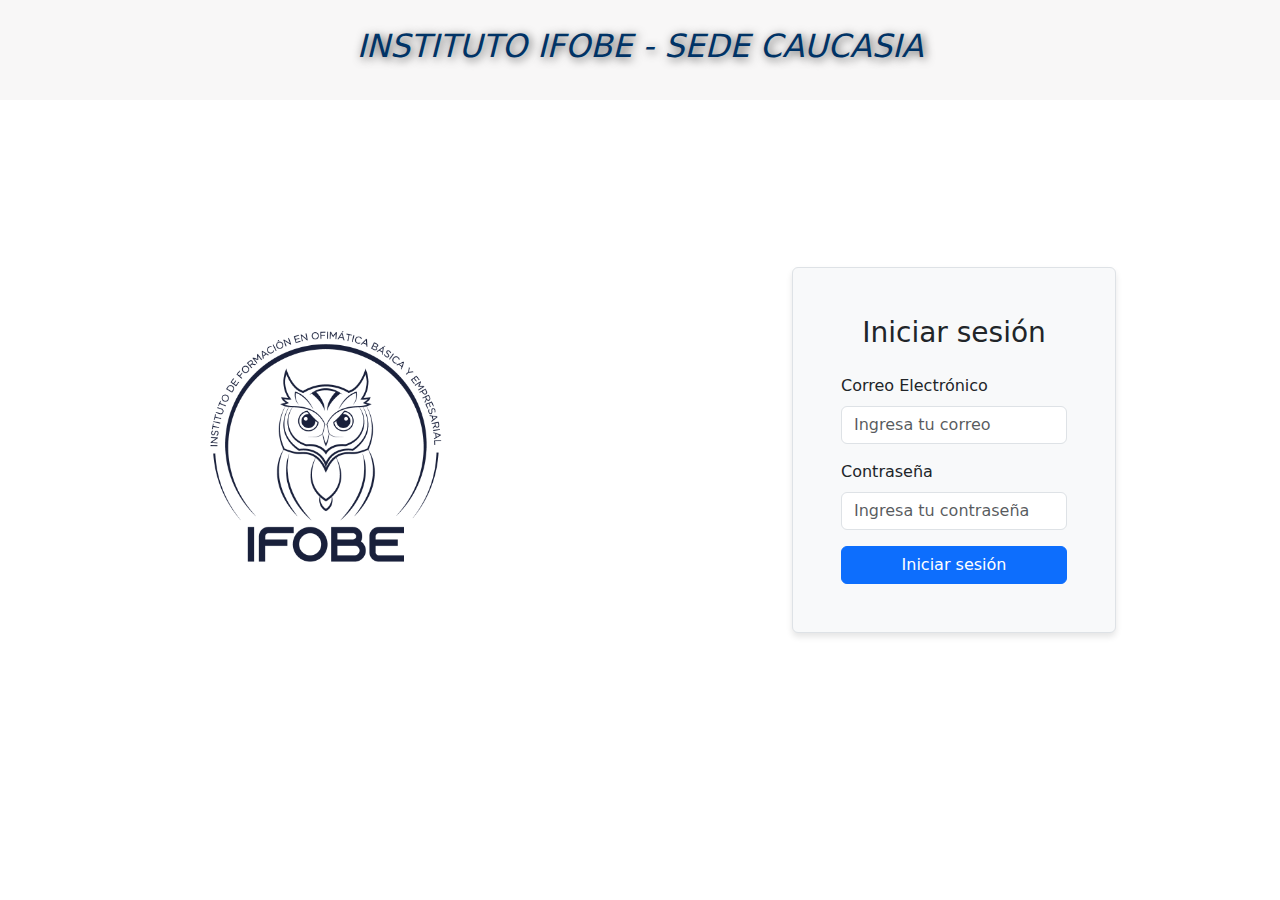
<file: CODGIO/index.html>
<!DOCTYPE html>
<html lang="es">
<head>
    <meta charset="UTF-8">
    <meta name="viewport" content="width=device-width, initial-scale=1.0">
    <title>Login - IFOBE</title>
    <!-- Vinculando Bootstrap 5 -->
    <link href="https://cdn.jsdelivr.net/npm/bootstrap@5.3.0-alpha1/dist/css/bootstrap.min.css" rel="stylesheet">
    <!-- Vinculando el archivo de CSS personalizado -->
    <link rel="stylesheet" href="stylos.css">
</head>
<body>
    <!-- Pantalla de carga -->
    <div id="loading" class="loading-screen">
        <div class="spinner-border text-primary" role="status">
            <span class="visually-hidden">Cargando...</span>
        </div>
    </div>

    <!-- Encabezado con el nombre del instituto -->
    <header class="header">
        <h1 class="title">INSTITUTO IFOBE - SEDE CAUCASIA</h1>
    </header>

    <!-- Contenedor del formulario de login -->
    <div class="container-fluid d-flex justify-content-center align-items-center vh-100">
        <div class="row w-100">
            <!-- Columna para el logo -->
            <div class="col-lg-6 d-flex justify-content-center align-items-center logo-container">
                <img id="logo" src="img/logo aprobado IFOBE_b SIN FONDO.png" alt="IFOBE Logo" class="img-fluid logo">
            </div>
            <!-- Columna para el formulario de login -->
            <div class="col-lg-6 d-flex justify-content-center align-items-center">
                <div class="login-form p-5 border rounded">
                    <h3 class="text-center mb-4">Iniciar sesión</h3>
                    <form id="loginForm">
                        <div class="mb-3">
                            <label for="email" class="form-label">Correo Electrónico</label>
                            <input type="email" class="form-control" id="email" placeholder="Ingresa tu correo" required>
                        </div>
                        <div class="mb-3">
                            <label for="password" class="form-label">Contraseña</label>
                            <input type="password" class="form-control" id="password" placeholder="Ingresa tu contraseña" required>
                        </div>
                        <button type="submit" class="btn btn-primary w-100">Iniciar sesión</button>
                    </form>
                </div>
            </div>
        </div>
    </div>

    <!-- Vinculando Bootstrap JS y jQuery -->
    <script src="https://code.jquery.com/jquery-3.6.0.min.js"></script>
    <script src="https://cdn.jsdelivr.net/npm/bootstrap@5.3.0-alpha1/dist/js/bootstrap.bundle.min.js"></script>

    <!-- Script para validación de login -->
    <script>
        document.getElementById("loginForm").addEventListener("submit", function(event) {
            event.preventDefault();
            const email = document.getElementById("email").value;
            const password = document.getElementById("password").value;

            // Comprobamos las credenciales
            if (email === "Admin@ifobe.edu.co" && password === "Admin2024@") {
                // Redirigimos a index.html
                window.location.href = "login.html";
            } else {
                alert("Credenciales incorrectas. Intenta nuevamente.");
            }
        });

        // Desaparecer el cargador cuando la página cargue
        window.onload = () => {
            document.getElementById("loading").style.display = "none";
        };
    </script>
</body>
</html>
</file>
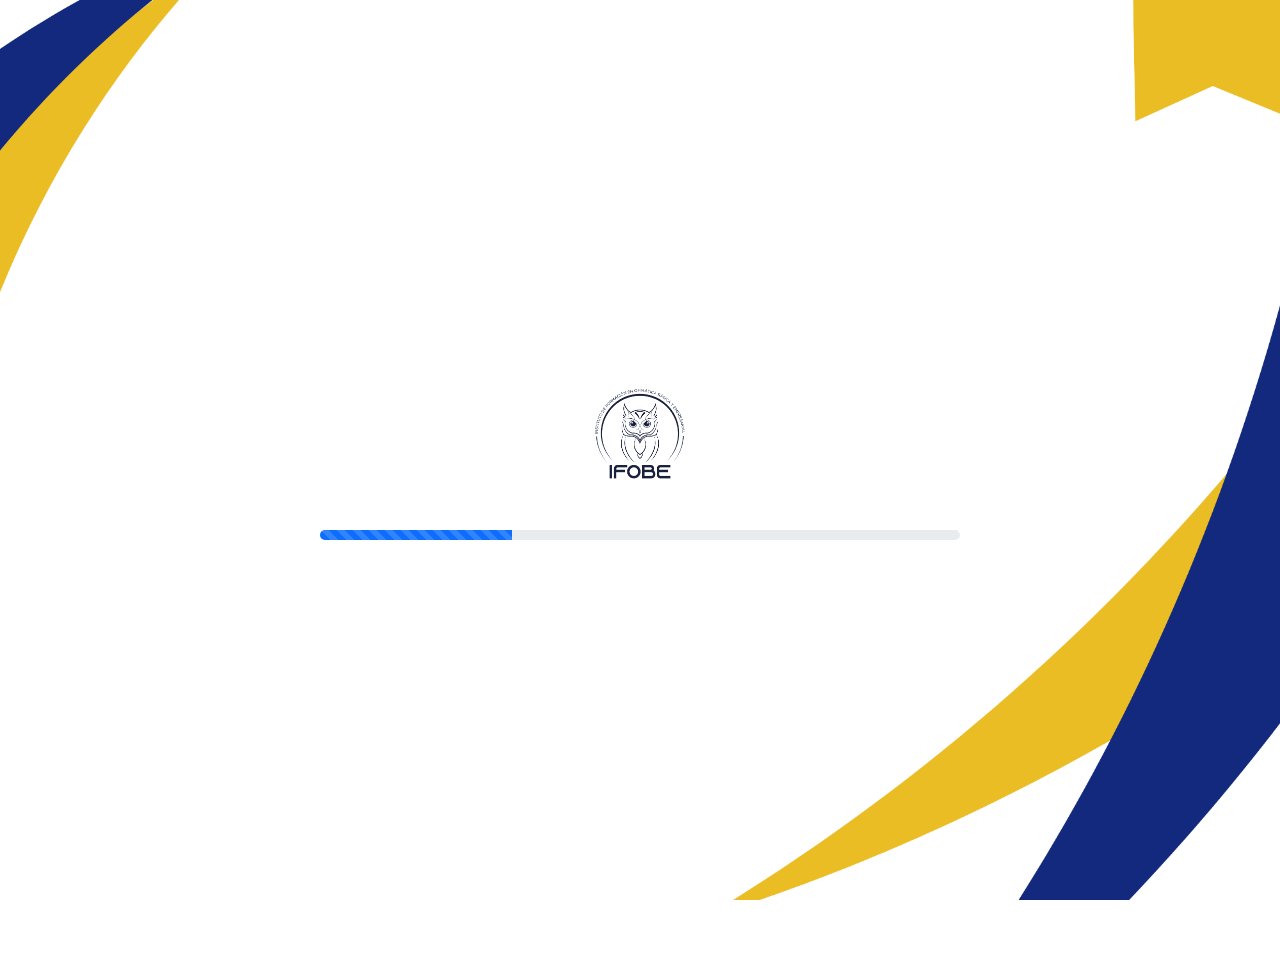
<file: indexcertificado.html>
<!DOCTYPE html>
<html lang="es">
<head>
    <meta charset="UTF-8">
    <meta name="viewport" content="width=device-width, initial-scale=1.0">
    <title>Página de Carga y Login</title>
    <link href="https://cdn.jsdelivr.net/npm/bootstrap@5.3.0/dist/css/bootstrap.min.css" rel="stylesheet">
    <style>
        /* Estilos para la pantalla de carga */
        #preloader {
            position: fixed;
            width: 100%;
            height: 100%;
            background: #f8f9fa;
            display: flex;
            flex-direction: column;
            justify-content: center;
            align-items: center;
            z-index: 9999;
            background-image: url('img/fonfo2\ \(1\).png'); /* Ruta de la imagen de fondo */
             background-size: cover;
            background-position: center;
             background-attachment: fixed; /* La imagen se mantendrá fija mientras el contenido se desplaza */
        
        }
        #preloader img {
            width: 150px;
            margin-bottom: 20px;
        }
        .progress {
            width: 50%;
            height: 10px;
        }
        /* Ocultar login hasta que termine la carga */
        #login-container {
            display: none;
        }
        /* Diseño del login */
        .login-box {
            max-width: 410px;
            margin: auto;
            padding: 40px;
            border-radius: 20px;
            background: white;
            box-shadow: 0 0 15px rgba(0, 0, 0, 0.2);
            text-align: center;
        }
        /* Fondo difuminado */
        /*color de header*/
        .header{
        background-position: center;
        position: relative;
        position:"center";
        text-align: center;
        background-color: blue;
     
        background-attachment: fixed;
               
        }
        /*Color de Texto*/
        .text{
         color: #f8f9fa;
         text-transform: capitalize;

        }
        #login-container {
            position: relative;
            z-index: 1;
            background-image: url('img/fonfo2\ \(1\).png'); /* Ruta de la imagen de fondo */
            background-size: cover;
            background-position: center;
            background-attachment: fixed; /* La imagen se mantendrá fija mientras el contenido se desplaza */
        
        }
    </style>
</head>
<body>

    <!-- Pantalla de Carga -->
    <div id="preloader">
        <img src="img/logo aprobado IFOBE_b SIN FONDO.png" alt="Logo">
        <div class="progress">
            <div class="progress-bar progress-bar-striped progress-bar-animated bg-primary" role="progressbar" style="width: 0%"></div>
        </div>
    </div>
    <header class="header">
        <nav>
            <h1 class="text">Instituto de Formacion IFOBE - Seccional Bajo Cauca</h1>
        </nav>
    </header>
    <!-- Contenedor de Login -->
    <div id="login-container" class="d-flex justify-content-center align-items-center vh-100">
        
        <div class="login-box">
            <h2>Iniciar Sesión</h2>
            <form onsubmit="return validarLogin(event)">
                <div class="mb-3">
                    <label class="form-label">Usuario</label>
                    <input type="text" class="form-control" id="usuario" required>
                </div>
                <div class="mb-3">
                    <label class="form-label">Contraseña</label>
                    <input type="password" class="form-control" id="contrasena" required>
                </div>
                <button type="submit" class="btn btn-primary w-100">Ingresar</button>
                <p id="error-msg" class="text-danger mt-3" style="display: none;">Credenciales incorrectas</p>
            </form>
        </div>
    </div>

    <script>
        // Simulación de carga con barra de progreso
        let progress = 0;
        let progressBar = document.querySelector(".progress-bar");

        function cargar() {
            if (progress < 100) {
                progress += 10;
                progressBar.style.width = progress + "%";
                setTimeout(cargar, 300);
            } else {
                document.getElementById("preloader").style.display = "none";
                document.getElementById("login-container").style.display = "flex";
            }
        }

        window.onload = function () {
            cargar();
        };

        function validarLogin(event) {
            event.preventDefault();
            const usuario = document.getElementById("usuario").value;
            const contrasena = document.getElementById("contrasena").value;
            
            if ((usuario === "admin" && contrasena === "Admin2024") ||
                (usuario === "docente" && contrasena === "Docente2024")) {
                alert("Bienvenido, " + usuario);
                window.location.href = "Plataforma Certificado.html"; // Redirige a la página principal
            } else {
                document.getElementById("error-msg").style.display = "block";
            }
        }
    </script>

    <script src="https://cdn.jsdelivr.net/npm/bootstrap@5.3.0/dist/js/bootstrap.bundle.min.js"></script>
</body>
</html>
</file>
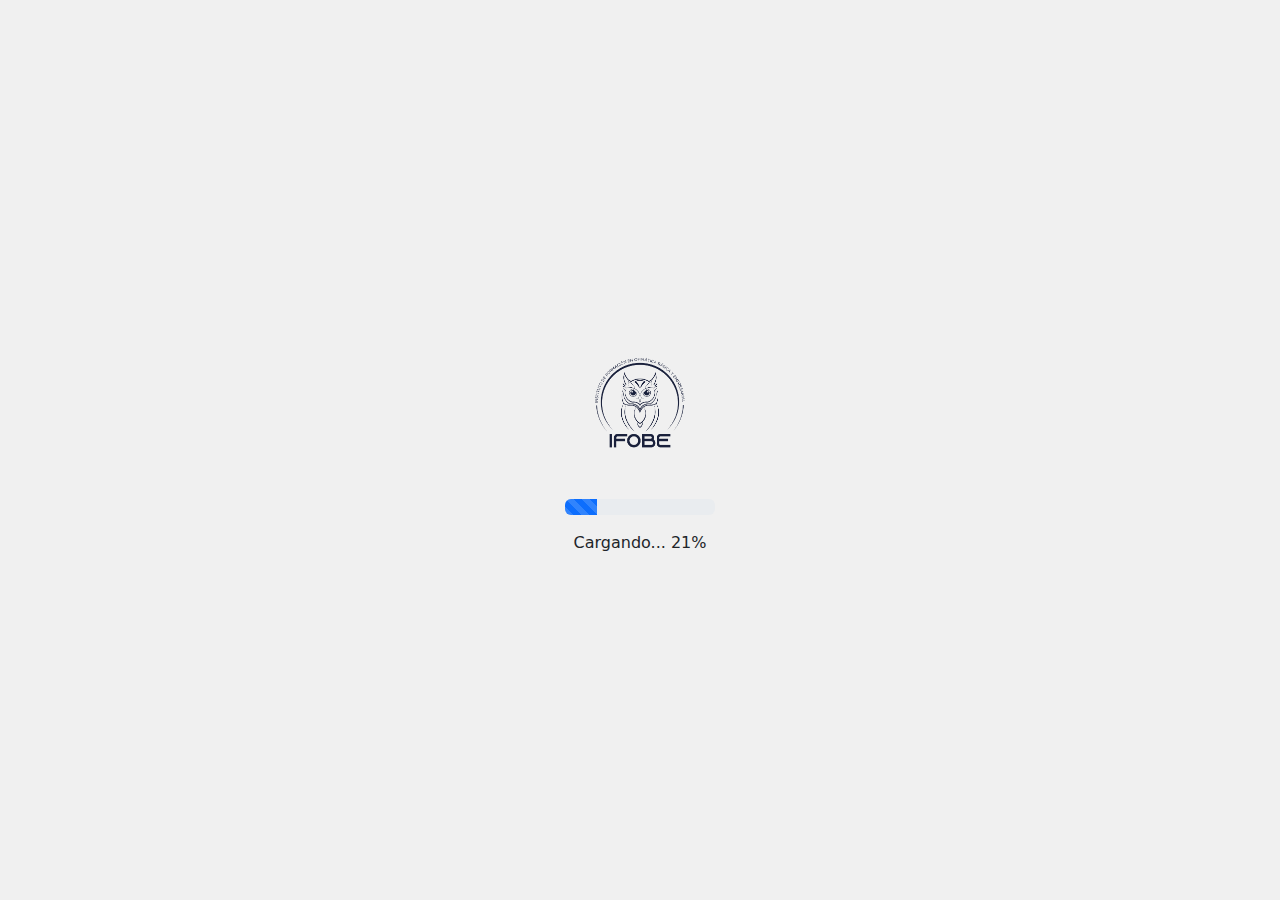
<file: login.html>
<!DOCTYPE html>
<html lang="es">
<head>
    <meta charset="UTF-8">
    <meta name="viewport" content="width=device-width, initial-scale=1.0">
    <title>Pantalla de carga</title>
    <!-- Vinculando Bootstrap 5 -->
    <link href="https://cdn.jsdelivr.net/npm/bootstrap@5.3.0-alpha1/dist/css/bootstrap.min.css" rel="stylesheet">
    <link rel="stylesheet" href="stylos.css">

    
    <style>
        body, html {
            height: 100%;
            margin: 0;
        }
        .loading-screen {
            position: absolute;
            top: 0;
            left: 0;
            width: 100%;
            height: 100%;
            display: flex;
            justify-content: center;
            align-items: center;
            background-color: #f0f0f0;
        }
        .progress-container {
            text-align: center;
        }
        .progress-bar {
            width: 100%;
            height: 20px;
        }
    </style>
</head>
<body>
    <!-- Pantalla de carga con barra de progreso -->
    <div id="loading" class="loading-screen">
        <div class="progress-container">
            <img src="img/logo aprobado IFOBE_b SIN FONDO.png" alt="Logo" class="img-fluid" style="max-width: 150px; margin-bottom: 20px;">
            <div class="progress">
                <div id="progress-bar" class="progress-bar progress-bar-striped progress-bar-animated" role="progressbar" style="width: 0%;" aria-valuenow="0" aria-valuemin="0" aria-valuemax="100"></div>
            </div>
            <p id="progress-text" class="mt-3">Cargando... 0%</p>
        </div>
    </div>

    <!-- Vinculando Bootstrap JS y jQuery -->
    <script src="https://code.jquery.com/jquery-3.6.0.min.js"></script>
    <script src="https://cdn.jsdelivr.net/npm/bootstrap@5.3.0-alpha1/dist/js/bootstrap.bundle.min.js"></script>

    <!-- Script para barra de progreso y redirección -->
    <script>
        let progress = 0;
        
        // Función para actualizar la barra de progreso
        function updateProgressBar() {
            if (progress < 100) {
                progress++;
                document.getElementById("progress-bar").style.width = progress + "%";
                document.getElementById("progress-bar").setAttribute("aria-valuenow", progress);
                document.getElementById("progress-text").innerText = "Cargando... " + progress + "%";
            } else {
                // Una vez llegue al 100%, redirigimos a index.html
                window.location.href = "home.html";
            }
        }

        // Aumentar la barra de progreso cada 30ms
        setInterval(updateProgressBar, 30); // Esto actualizará la barra cada 30ms
    </script>
</body>
</html>
</file>
<file: CODGIO/stylos.css>
/* Aseguramos que la página ocupe toda la altura */
html, body {
    height: 100%;
    margin: 0;
}

/* Estilos para la imagen de fondo */
body {
    background-image: url(''); /* Ruta de la imagen de fondo */
    background-size: cover;
    background-position: center;
    background-attachment: fixed; /* La imagen se mantendrá fija mientras el contenido se desplaza */
}

/* Estilo para el filtro difuso que solo afecta al fondo */
.background-blur {
    position: absolute;
    top: 0;
    left: 0;
    width: 100%;
    height: 100%;
    filter: blur(303px); /* Difuminar la imagen un poco */
    z-index: 1; /* Asegura que esté por debajo del contenido */
}

/* Estilos para el encabezado */
.header {
    position: absolute;
    top: 0;
    left: 0;
    width: 100%;
    height: 100px; /* Altura del encabezado */
    background-color: rgba(241, 240, 240, 0.5); /* Fondo oscuro semitransparente */
    display: flex;
    justify-content: center;
    align-items: center;
    z-index: 2; /* Asegura que esté por encima del fondo */
}

.title {
    color: #003366; /* Azul oscuro */
    font-size: 2rem;
    font-style: italic; /* Cursiva */
    text-transform: uppercase; /* Mayúsculas */
    text-shadow: 2px 2px 10px rgba(0, 0, 0, 0.7); /* Sombra para mejor visibilidad */
}

/* Estilo para el logo */
.logo-container {
    display: flex;
    justify-content: center;
    align-items: center;
}

/* Personalizamos el tamaño del logo */
.logo {
    max-width: 80%;
    max-height: 80%;
    object-fit: contain;
}

/* Estilo para el formulario de login */
.login-form {
    background-color: #f8f9fa;
    box-shadow: 0px 4px 6px rgba(0, 0, 0, 0.1);
    border-radius: 8px;
}

/* Espaciado entre campos */
.mb-3 {
    margin-bottom: 1.5rem;
}

/* Filtro para desactivar el difuminado solo en el contenedor principal */
.container-fluid {
    position: absolute;
    top: 0;
    left: 0;
    width: 100%;
    height: 100%;
    z-index: 5;
    filter: none;
}

/* Estilo para el cargador (loading screen) */
.loading-screen {
    position: fixed;
    top: 0;
    left: 0;
    width: 100%;
    height: 100%;
    background-color: rgba(255, 255, 255, 0.8);
    display: flex;
    justify-content: center;
    align-items: center;
    z-index: 9999;
}
</file>
<file: stylos.css>
/* Aseguramos que la página ocupe toda la altura */
html, body {
    height: 100%;
    margin: 0;
}

/* Estilos para la imagen de fondo */
body {
    background-image: url('img/carrusel\ 1.png'); /* Ruta de la imagen de fondo */
    background-size: cover;
    background-position: center;
    background-attachment: fixed; /* La imagen se mantendrá fija mientras el contenido se desplaza */
}



/* Estilo para el filtro difuso que solo afecta al fondo */
.background-blur {
    position: absolute;
    top: 0;
    left: 0;
    width: 100%;
    height: 100%;
    filter: blur(33px); /* Difuminar la imagen un poco */
    z-index: 1; /* Asegura que esté por debajo del contenido */
}

/* Estilos para el encabezado */
.header {
    position: absolute;
    top: 0;
    left: 0;
    width: 100%;
    height: 100px; /* Altura del encabezado */
    background-color: rgba(0, 0, 0, 0.5); /* Fondo oscuro semitransparente */
    display: flex;
    justify-content: center;
    align-items: center;
    z-index: 2; /* Asegura que esté por encima del fondo */
}

.title {
    color: #ffffff; /* Azul oscuro */
    font-size: 2rem;
    font-style: italic; /* Cursiva */
    text-transform: uppercase; /* Mayúsculas */
    text-shadow: 2px 2px 10px rgba(0, 0, 0, 0.7); /* Sombra para mejor visibilidad */
}

/* Estilo para el logo */
.logo-container {
    display: flex;
    justify-content: center;
    align-items: center;
}

/* Personalizamos el tamaño del logo */
.logo {
    max-width: 80%;
    max-height: 80%;
    object-fit: contain;
}

/* Estilo para el formulario de login */
.login-form {
    background-color: #f8f9fa;
    box-shadow: 0px 4px 6px rgba(0, 0, 0, 0.1);
    border-radius: 8px;
}

/* Espaciado entre campos */
.mb-3 {
    margin-bottom: 1.8rem;
}

/* Filtro para desactivar el difuminado solo en el contenedor principal */
.container-fluid {
    position: absolute;
    top: 0;
    left: 0;
    width: 100%;
    height: 100%;
    z-index: 5;
    filter: none;
}

/* Estilo para el cargador (loading screen) */
.loading-screen {
    position: fixed;
    top: 0;
    left: 0;
    width: 100%;
    height: 100%;
    background-color: rgba(255, 255, 255, 0.8);
    display: flex;
    justify-content: center;
    align-items: center;
    z-index: 9999;
}
</file>
